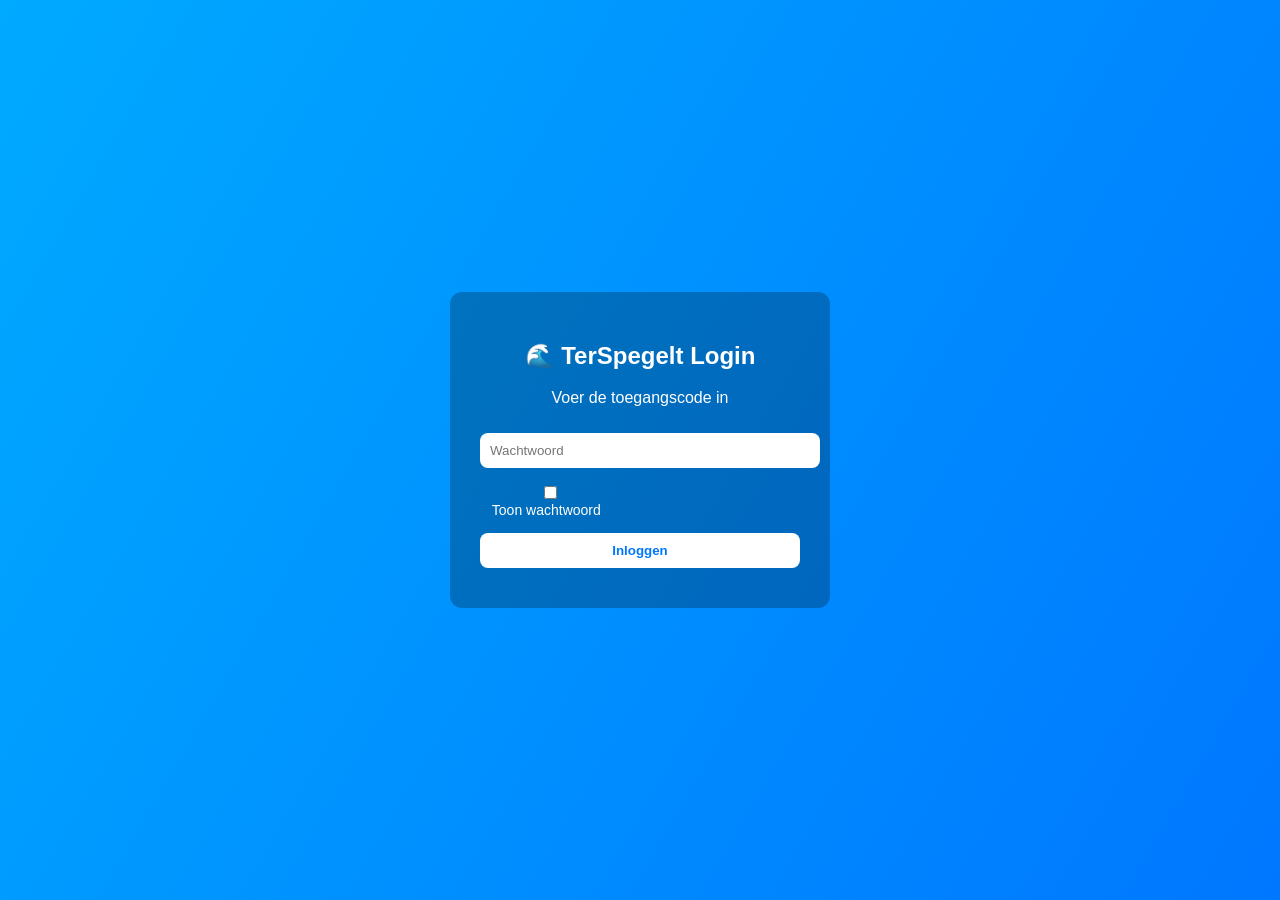
<file: index.html>
<!DOCTYPE html>
<html lang="nl">
<head>
  <meta charset="UTF-8">
  <title>TerSpegelt Login</title>

  <style>
    body {
      margin: 0;
      font-family: Arial, sans-serif;
      background: linear-gradient(120deg, #00aaff, #0077ff);
      display: flex;
      justify-content: center;
      align-items: center;
      height: 100vh;
      color: white;
    }

    .box {
      background: rgba(0,0,0,0.25);
      padding: 30px;
      border-radius: 12px;
      text-align: center;
      width: 320px;
    }

    input {
      width: 100%;
      padding: 10px;
      margin-top: 10px;
      border-radius: 8px;
      border: none;
      outline: none;
    }

    button {
      margin-top: 15px;
      width: 100%;
      padding: 10px;
      border: none;
      border-radius: 8px;
      background: white;
      color: #0077ff;
      font-weight: bold;
      cursor: pointer;
    }

    .row {
      display: flex;
      justify-content: space-between;
      align-items: center;
      margin-top: 8px;
      font-size: 14px;
    }

    .errorBox {
      position: fixed;
      top: 20px;
      right: 20px;
      background: #ff4d4d;
      padding: 12px 15px;
      border-radius: 8px;
      color: white;
      display: none;
    }

    .lockBox {
      margin-top: 10px;
      color: yellow;
      font-size: 13px;
    }
  </style>
</head>

<body>

  <div class="box">
    <h2>🌊 TerSpegelt Login</h2>
    <p>Voer de toegangscode in</p>

    <input type="password" id="wachtwoord" placeholder="Wachtwoord">

    <div class="row">
      <label>
        <input type="checkbox" onclick="togglePassword()"> Toon wachtwoord
      </label>
    </div>

    <button onclick="checkLogin()">Inloggen</button>

    <div class="lockBox" id="lockBox"></div>
  </div>

  <div class="errorBox" id="errorBox"></div>

  <script>
    const PASSWORD = "TERSPEGELT26";

    let attempts = parseInt(localStorage.getItem("attempts") || "0");
    let lockTime = parseInt(localStorage.getItem("lockTime") || "0");

    function updateLockUI() {
      const now = Date.now();
      const lockBox = document.getElementById("lockBox");

      if (lockTime > now) {
        const secondsLeft = Math.ceil((lockTime - now) / 1000);
        lockBox.innerText = `⛔ Te veel pogingen. Wacht ${secondsLeft}s`;
      } else {
        lockBox.innerText = "";
      }
    }

    function showError(msg) {
      const box = document.getElementById("errorBox");
      box.innerText = msg;
      box.style.display = "block";

      setTimeout(() => {
        box.style.display = "none";
      }, 2000);
    }

    function checkLogin() {
      const now = Date.now();

      if (lockTime > now) {
        showError("⛔ Geblokkeerd. Wacht even.");
        return;
      }

      const input = document.getElementById("wachtwoord").value;

      if (input === PASSWORD) {
        localStorage.setItem("attempts", "0");
        window.location.href = "home.html";
      } else {
        attempts++;
        localStorage.setItem("attempts", attempts);

        showError("❌ Fout wachtwoord");

        if (attempts >= 5) {
          lockTime = Date.now() + 5 * 60 * 1000; // 5 min
          localStorage.setItem("lockTime", lockTime);
          localStorage.setItem("attempts", "0");
        }
      }
    }

    function togglePassword() {
      const input = document.getElementById("wachtwoord");

      if (input.type === "password") {
        input.type = "text";
      } else {
        input.type = "password";
      }
    }

    setInterval(updateLockUI, 1000);
    updateLockUI();
  </script>

</body>
</html>
</file>
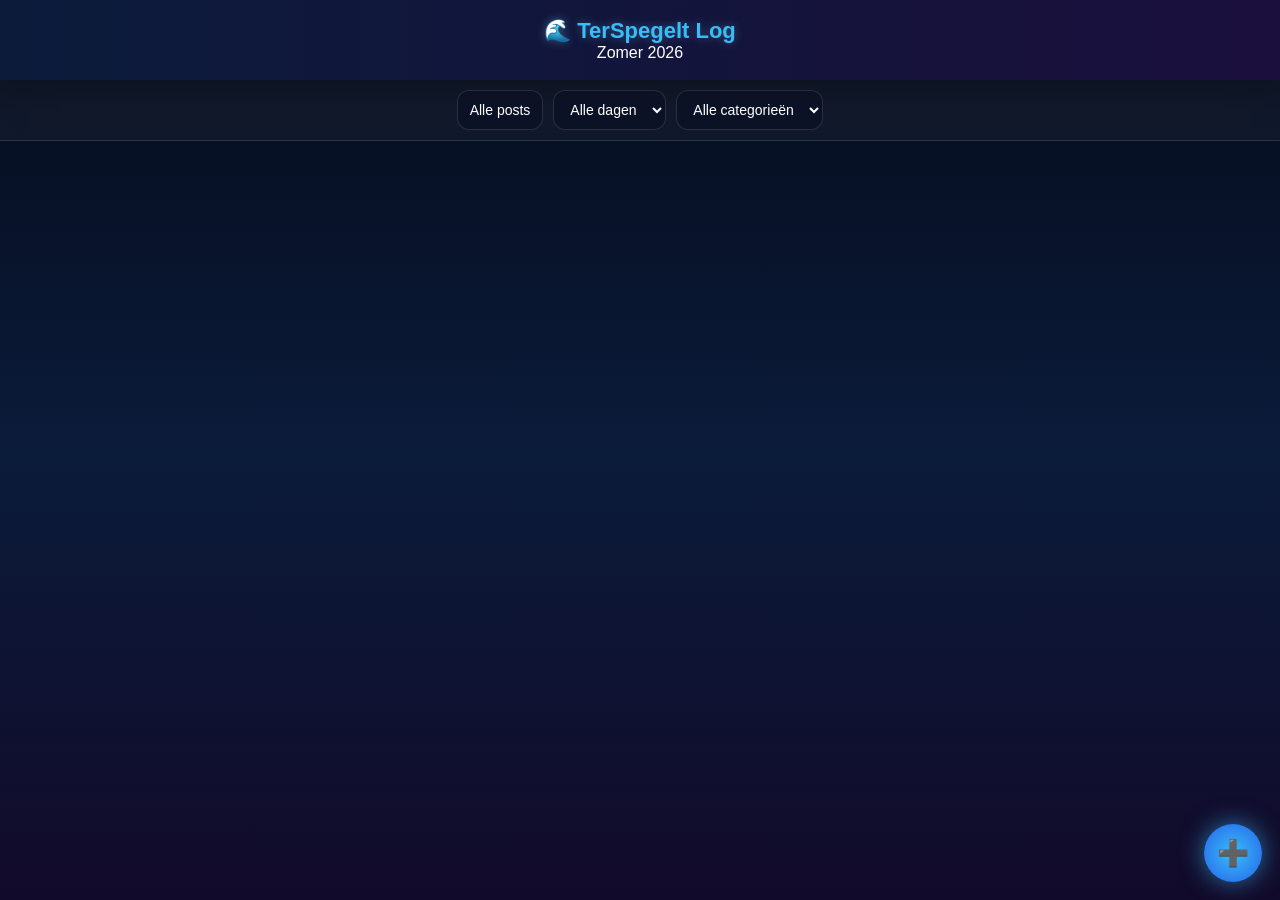
<file: home.html>
<!DOCTYPE html>
<html lang="nl">
<head>
    <meta charset="UTF-8">
    <meta name="viewport" content="width=device-width, initial-scale=1.0">
    <title>TerSpegelt Log</title>

    <link rel="stylesheet" href="style.css">

    <!-- 🔥 IMPORTANT FIX: ensures DOM is ready before JS runs -->
    <script src="app.js" defer></script>
</head>

<body>

    <!-- 🌊 HEADER -->
    <header>
        <h1>🌊 TerSpegelt Log</h1>
        <p>Zomer 2026</p>
    </header>

    <!-- 🔎 FILTER BAR -->
    <section id="filterbalk">

        <button id="allePosts" type="button">Alle posts</button>

        <select id="dagFilter">
            <option value="all">Alle dagen</option>
            <option value="1">Dag 1</option>
            <option value="2">Dag 2</option>
            <option value="3">Dag 3</option>
            <option value="4">Dag 4</option>
            <option value="5">Dag 5</option>
            <option value="6">Dag 6</option>
            <option value="7">Dag 7</option>
        </select>

        <select id="categorieFilter">
            <option value="all">Alle categorieën</option>
            <option value="zwemmen">🏊 Zwemmen</option>
            <option value="sterrendisco">🎤 Sterrendisco</option>
            <option value="sport">⚽ Sport</option>
            <option value="eten">🍟 Eten</option>
            <option value="chill">🎮 Chill</option>
            <option value="avond">🌙 Avond</option>
        </select>

    </section>

    <!-- 📅 FEED -->
    <main id="feed"></main>

    <!-- ➕ FLOAT BUTTON -->
    <button id="nieuwePostKnop" type="button">➕</button>

    <!-- 🪟 POPUP -->
    <section id="postPopup">

        <h2>Nieuwe memory</h2>

        <label>Naam</label>
        <input type="text" id="naam">

        <label>Tijd</label>
        <input type="time" id="tijd">

        <label>Dag</label>
        <select id="dag">
            <option value="1">Dag 1</option>
            <option value="2">Dag 2</option>
            <option value="3">Dag 3</option>
            <option value="4">Dag 4</option>
            <option value="5">Dag 5</option>
            <option value="6">Dag 6</option>
            <option value="7">Dag 7</option>
        </select>

        <label>Categorie</label>
        <select id="categorie">
            <option value="zwemmen">🏊 Zwemmen</option>
            <option value="sterrendisco">🎤 Sterrendisco</option>
            <option value="sport">⚽ Sport</option>
            <option value="eten">🍟 Eten</option>
            <option value="chill">🎮 Chill</option>
            <option value="avond">🌙 Avond</option>
        </select>

        <label>Beschrijving</label>
        <textarea id="beschrijving"></textarea>

        <label>Foto's</label>
        <input type="file" id="fotos" multiple>

        <button id="plaatsKnop" type="button">Plaatsen</button>
        <button id="sluitKnop" type="button">Sluiten</button>

    </section>

</body>
</html>
</file>
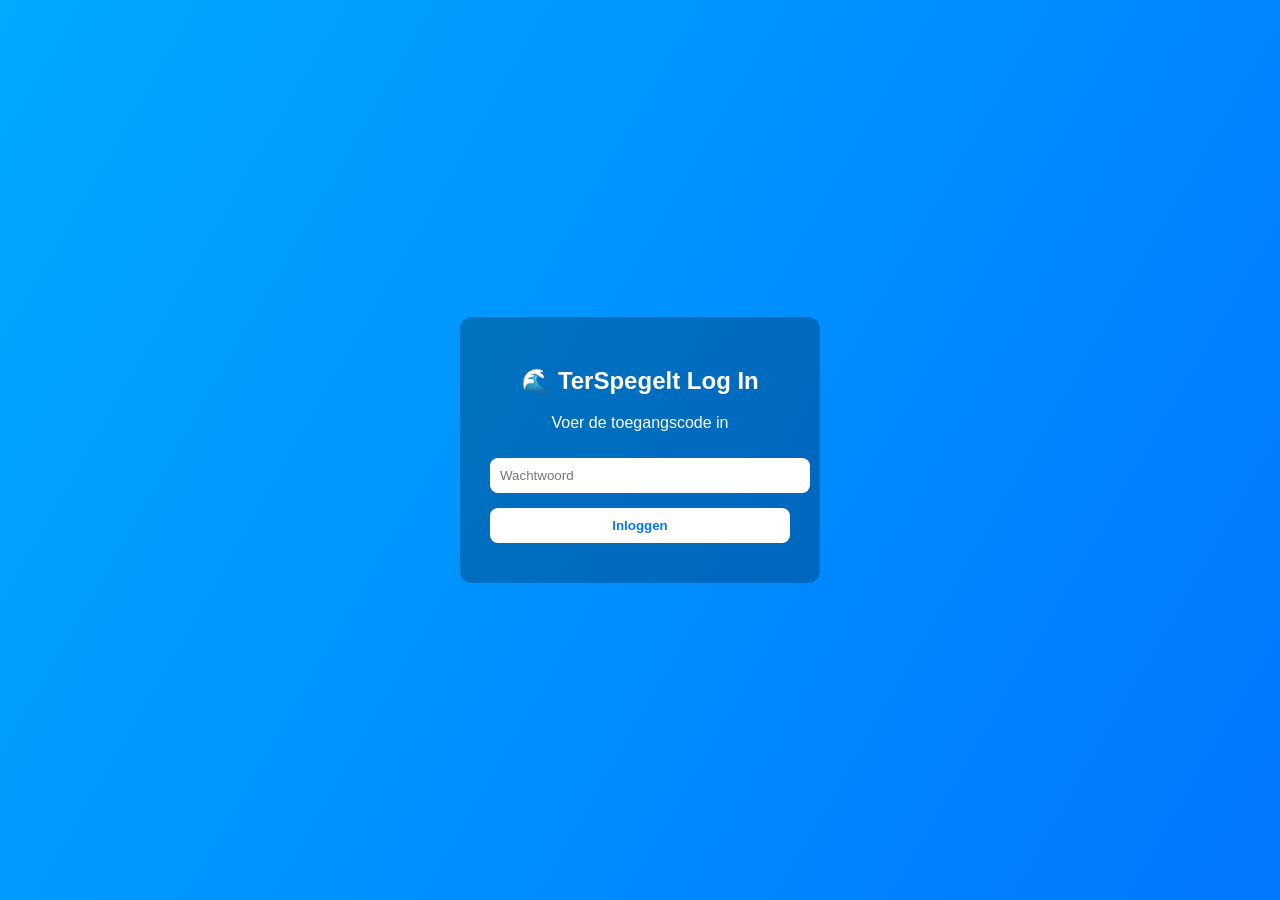
<file: login.html>
<!DOCTYPE html>
<html lang="nl">
<head>
  <meta charset="UTF-8">
  <title>TerSpegelt Log In</title>

  <style>
    body {
      margin: 0;
      font-family: Arial, sans-serif;
      background: linear-gradient(120deg, #00aaff, #0077ff);
      display: flex;
      justify-content: center;
      align-items: center;
      height: 100vh;
      color: white;
    }

    .box {
      background: rgba(0,0,0,0.25);
      padding: 30px;
      border-radius: 12px;
      text-align: center;
      width: 300px;
    }

    input {
      width: 100%;
      padding: 10px;
      margin-top: 10px;
      border-radius: 8px;
      border: none;
      outline: none;
    }

    button {
      margin-top: 15px;
      width: 100%;
      padding: 10px;
      border: none;
      border-radius: 8px;
      background: white;
      color: #0077ff;
      font-weight: bold;
      cursor: pointer;
    }

    .error {
      margin-top: 10px;
      color: #ffdddd;
      font-size: 14px;
    }
  </style>
</head>

<body>

  <div class="box">
    <h2>🌊 TerSpegelt Log In</h2>
    <p>Voer de toegangscode in</p>

    <input type="password" id="wachtwoord" placeholder="Wachtwoord">

    <button onclick="checkLogin()">Inloggen</button>

    <div class="error" id="error"></div>
  </div>

  <script>
    function checkLogin() {
      const input = document.getElementById("wachtwoord").value;

      if (input === "TERS2026") {
        window.location.href = "index.html";
      } else {
        document.getElementById("error").innerText = "❌ Fout wachtwoord";
      }
    }
  </script>

</body>
</html>
</file>
<file: style.css>
/* =========================
   RESET + BASE
========================= */
* {
    margin: 0;
    padding: 0;
    box-sizing: border-box;
    font-family: Arial, sans-serif;
}

:root {
    --bg1: #050b1a;
    --bg2: #0b1b3a;
    --bg3: #120a2a;

    --text: #ffffff;
    --muted: rgba(255,255,255,0.7);

    --accent: #38bdf8;
    --accent2: #a855f7;

    --card: rgba(255,255,255,0.06);
    --stroke: rgba(255,255,255,0.12);
}

/* =========================
   BODY
========================= */
body {
    background: linear-gradient(180deg, var(--bg1), var(--bg2), var(--bg3));
    color: var(--text);
    min-height: 100vh;
    overflow-x: hidden;
}

/* =========================
   HEADER
========================= */
header {
    text-align: center;
    padding: 18px;
    background: linear-gradient(90deg, #0b1b3a, #1a0f3d);
    box-shadow: 0 4px 20px rgba(0,0,0,0.4);
}

header h1 {
    font-size: 22px;
    color: var(--accent);
    text-shadow: 0 0 10px rgba(125, 211, 252, 0.35);
}

/* =========================
   FILTER BAR (FIXED FULL)
========================= */
#filterbalk {
    display: flex;
    gap: 10px;
    padding: 10px;
    justify-content: center;
    flex-wrap: wrap;

    background: rgba(255,255,255,0.04);
    backdrop-filter: blur(10px);
    border-bottom: 1px solid var(--stroke);
}

/* buttons + selects */
#filterbalk button,
#filterbalk select {
    background: rgba(10, 15, 35, 0.6);
    color: var(--text);
    border: 1px solid var(--stroke);
    padding: 10px 12px;
    border-radius: 12px;
    outline: none;
    font-size: 14px;
    min-height: 40px;
    cursor: pointer;
}

/* dropdown options (FIX WHITE BUG) */
#filterbalk select option {
    background: #0b1b3a;
    color: white;
}

/* focus state */
#filterbalk select:focus,
#filterbalk button:focus {
    border-color: var(--accent);
    box-shadow: 0 0 10px rgba(56, 189, 248, 0.3);
}

/* =========================
   FEED
========================= */
#feed {
    padding: 25px 12px;
    max-width: 900px;
    margin: auto;
}

/* =========================
   DAY BLOCK (TIMELINE)
========================= */
.day {
    margin-bottom: 50px;
    position: relative;
    padding-left: 44px;
}

/* vertical line */
.day::before {
    content: "";
    position: absolute;
    left: 16px;
    top: 0;
    bottom: 0;
    width: 2px;
    background: linear-gradient(180deg, var(--accent), var(--accent2));
    box-shadow: 0 0 10px rgba(56, 189, 248, 0.35);
}

/* dot */
.time-dot {
    position: absolute;
    left: 9px;
    width: 14px;
    height: 14px;
    background: var(--accent);
    border-radius: 50%;
    box-shadow: 0 0 10px rgba(56, 189, 248, 0.6);
}

/* =========================
   POST CARD
========================= */
.post {
    background: var(--card);
    backdrop-filter: blur(12px);
    border: 1px solid var(--stroke);
    padding: 14px;
    margin: 14px 0 28px 0;
    border-radius: 16px;
    box-shadow: 0 10px 30px rgba(0,0,0,0.35);

    position: relative;
    margin-left: 38px;
}

/* connector line */
.post::before {
    content: "";
    position: absolute;
    left: -28px;
    top: 22px;
    width: 22px;
    height: 2px;
    background: rgba(56, 189, 248, 0.5);
}

/* text */
.post .naam {
    font-weight: bold;
    color: var(--accent);
    font-size: 15px;
}

.post .tijd {
    font-size: 12px;
    color: var(--muted);
    margin-top: 2px;
}

/* =========================
   TAGS
========================= */
.tag {
    display: inline-block;
    padding: 5px 10px;
    border-radius: 999px;
    font-size: 12px;
    margin-top: 8px;
    margin-right: 6px;
    color: white;
    white-space: nowrap;
}

/* categories */
.zwemmen { background: #06b6d4; }
.sterrendisco { background: #a855f7; }
.sport { background: #22c55e; }
.eten { background: #f97316; }
.chill { background: #60a5fa; }
.avond { background: #facc15; color: #111; }

/* =========================
   FLOAT BUTTON
========================= */
#nieuwePostKnop {
    position: fixed;
    bottom: 18px;
    right: 18px;

    width: 58px;
    height: 58px;

    background: radial-gradient(circle, var(--accent), #2563eb);
    color: white;
    border: none;
    border-radius: 50%;
    font-size: 26px;
    cursor: pointer;

    box-shadow: 0 0 25px rgba(56, 189, 248, 0.6);
}

/* =========================
   POPUP
========================= */
#postPopup {
    position: fixed;
    top: 50%;
    left: 50%;
    transform: translate(-50%, -50%);

    background: rgba(10, 15, 35, 0.92);
    backdrop-filter: blur(18px);

    padding: 18px;
    width: 92%;
    max-width: 420px;

    border-radius: 16px;
    border: 1px solid var(--stroke);

    display: none;
    z-index: 999;
}

/* inputs */
#postPopup input,
#postPopup select,
#postPopup textarea {
    width: 100%;
    margin-top: 8px;
    margin-bottom: 12px;
    padding: 10px 12px;

    border-radius: 10px;
    border: 1px solid rgba(255,255,255,0.08);

    background: rgba(255,255,255,0.06);
    color: white;
    outline: none;
    font-size: 14px;
}

/* popup buttons */
#postPopup button {
    padding: 10px 12px;
    border: none;
    border-radius: 10px;
    cursor: pointer;
    margin-right: 6px;
    font-size: 14px;
}

#plaatsKnop {
    background: #2563eb;
    color: white;
}

#sluitKnop {
    background: rgba(255,255,255,0.15);
    color: white;
}

/* =========================
   MOBILE FIXES
========================= */
@media (max-width: 600px) {

    header h1 {
        font-size: 18px;
    }

    .day {
        padding-left: 38px;
    }

    .post {
        margin-left: 30px;
    }

    #filterbalk {
        gap: 6px;
    }

    #filterbalk button,
    #filterbalk select {
        font-size: 13px;
        padding: 8px 10px;
    }
}
</file>
